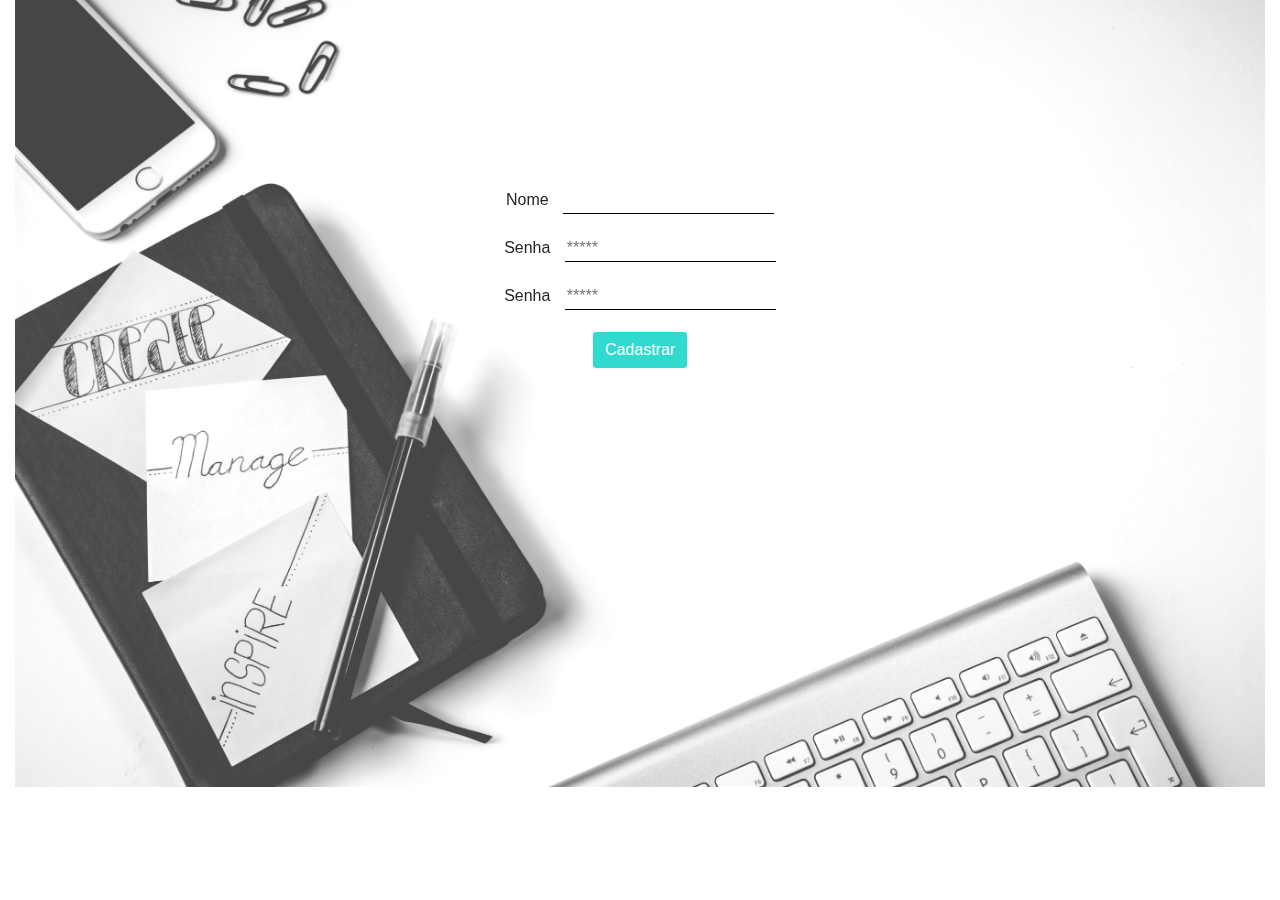
<file: Cadastro/Cadastro.html>
<!DOCTYPE html>
<html>
    <head>
        <meta charset="utf-8"/>
        <title>Cadastro</title>
        <link rel="stylesheet" href="arquivos/css/bootstrap.min.css"/>
        <link rel="stylesheet" href="styleCadastro.css"/>
    </head>
    <body>
        <div class="container-fluid fixo text-center">
            <img src="image/image4.jpg" height="100%" width="100%"/>
            <div>
                <form action="" method="POST" class="centroFrente">
                    <div class="marginBottom">
                        <label for="nome" class="marginDireita">Nome</label>
                        <input name="nome" type="text" class="borda"/>
                    </div>
                    <div class="marginBottom">
                        <label for="passwd" class="marginDireita">Senha</label>
                        <input name="passwd" type="password" class="borda" placeholder="*****"/>
                    </div>
                    <div>
                        <div class="marginBottom">
                            <label for="passwd1" class="marginDireita">Senha</label>
                            <input name="passwd1" type="password" class="borda" placeholder="*****"/>
                        </div>
                    <div>
                    </div>
                    <div>
                        <button class="btn btn-light botao marginBottom" onclick="paginaInicial()">Cadastrar</button>
                    </div>
                </form>
            </div>
        </div>
        <script>
        function paginaInicial(){
            window.location.href="PaginaInicialLogin.html";
        }
        </script>
    </body>
</html>
</file>
<file: Cadastro/styleCadastro.css>
.fixo{
    position: fixed;
}
.centroFrente{
    position: relative;
    text-align: center;
    top: -600px;
}
.borda{
    border: none;
    border-bottom: 1px solid black;
    outline: none;
}
.borda:hover{
    border: none;
    border-bottom: 1px solid #17A589;
}
.botao{
    outline: none;
    background:#31DACF;
    color:white;
}
.botao:hover{
    color:#31DACF;
}
.marginDireita{
    margin-right: 10px;
}
.marginBottom{
    margin-bottom: 15px;
}
</file>
